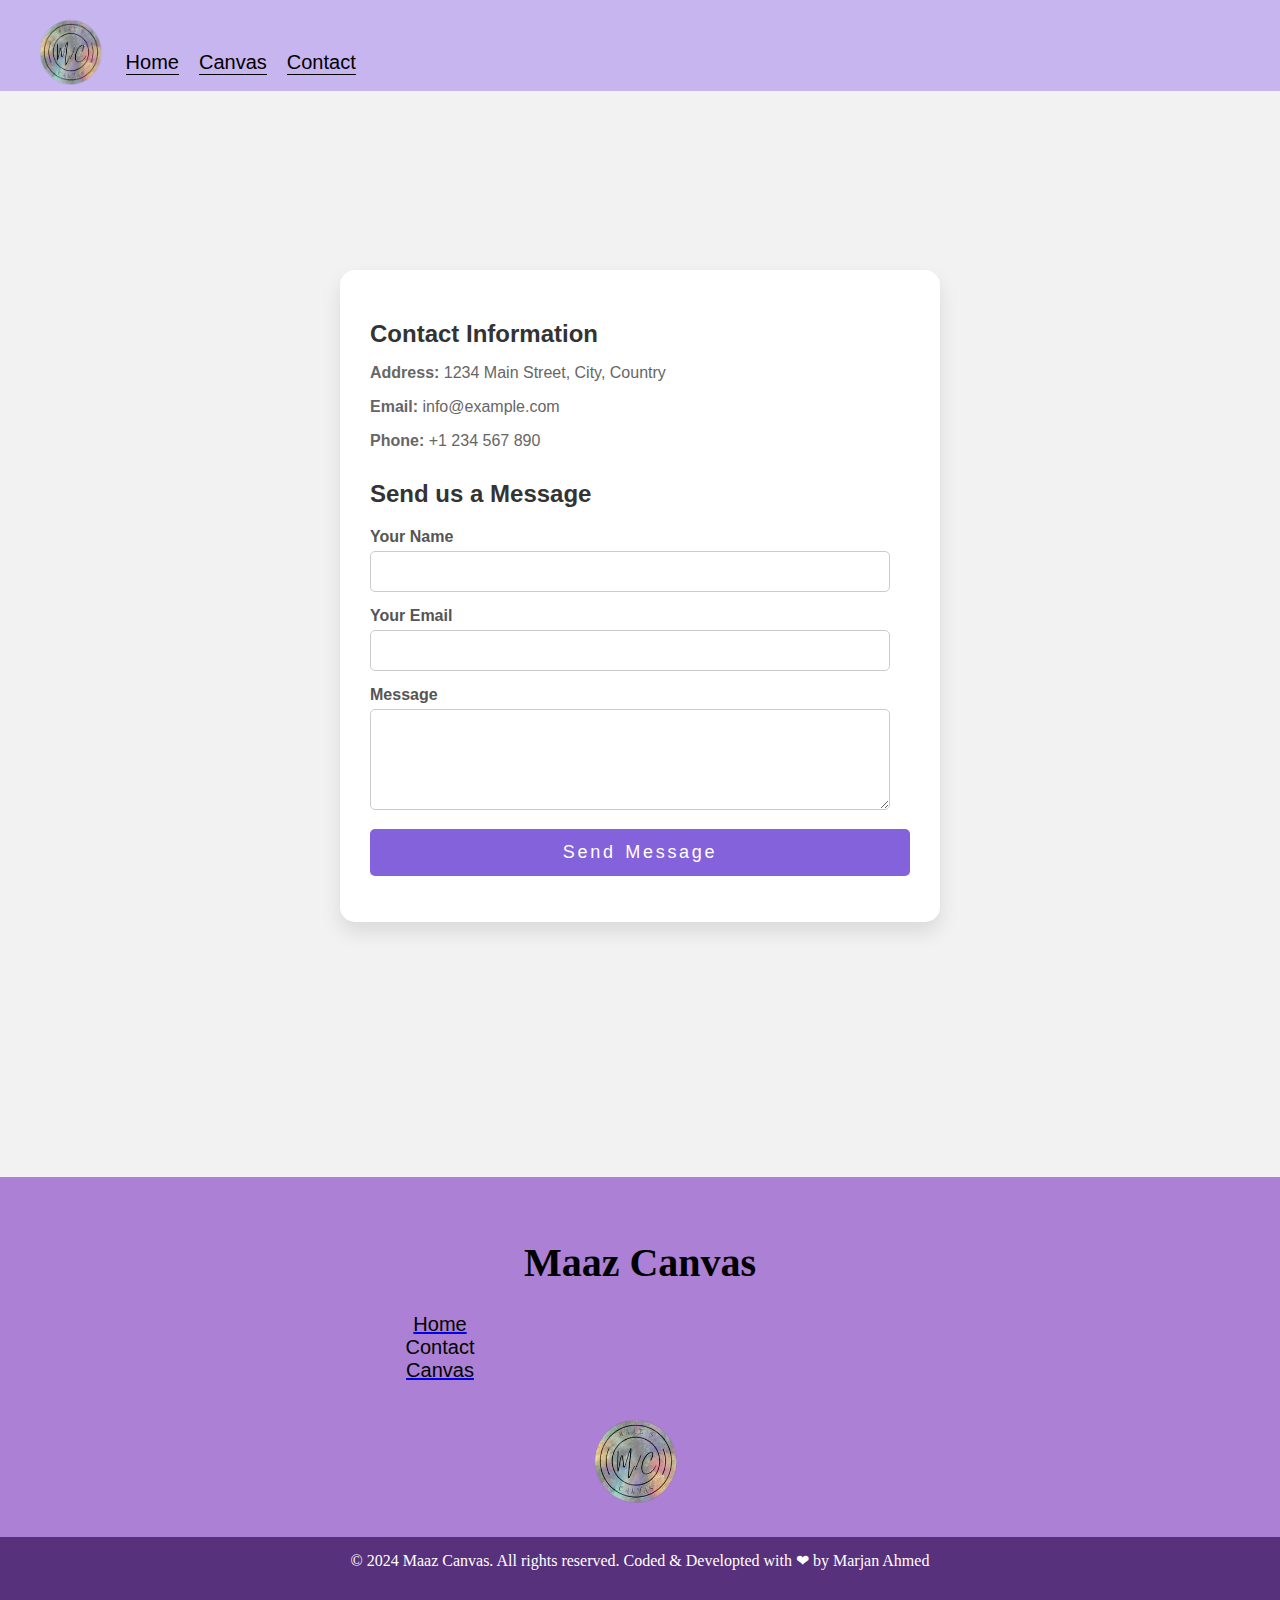
<file: contact/index.html>
<!DOCTYPE html>
<html lang="en">
<head>
    <meta charset="UTF-8">
    <meta name="viewport" content="width=device-width, initial-scale=1.0">
    <title>Contact Us</title>
    <link rel="icon" type="icon" href="image.png">
    <link rel="stylesheet" href="style.css">
    <link rel="stylesheet" href="https://cdnjs.cloudflare.com/ajax/libs/font-awesome/6.5.2/css/all.min.css" integrity="sha512-SnH5WK+bZxgPHs44uWIX+LLJAJ9/2PkPKZ5QiAj6Ta86w+fsb2TkcmfRyVX3pBnMFcV7oQPJkl9QevSCWr3W6A==" crossorigin="anonymous" referrerpolicy="no-referrer" />
</head>
<body>
    
    <div class="navbar">
        <img src="images/maaz_canvas_logo.png" alt="logo-img" id="logo-img">
        <div class="bar-icon" id="bar-icon">&#9776;</div>
        <ul class="nav-ul" id="nav-ul">
            <div class="cancel-icon" id="cancel-icon">&times;</div>
            <a href="https://maazcanvas.netlify.app"></a><li class="nav-li">Home</li>
            <a href="#canvas-sec"><li class="nav-li">Canvas</li></a>
            <a href="https://maazcanvas-contact.netlify.app/"><li class="nav-li">Contact</li></a>
        </ul>
    </div>


    <div class="contact-container">
        <div class="contact-info">
            <h2>Contact Information</h2>
            <p><strong>Address:</strong> 1234 Main Street, City, Country</p>
            <p><strong>Email:</strong> info@example.com</p>
            <p><strong>Phone:</strong> +1 234 567 890</p>
        </div>
        <form class="contact-form" action="https://formspree.io/f/xeojjvzj" method="post">
            <h2>Send us a Message</h2>
            <div class="form-row">
                <label for="name">Your Name</label>
                <input type="text" id="name" name="name" required>
            </div>
            <div class="form-row">
                <label for="email">Your Email</label>
                <input type="email" id="email" name="email" required>
            </div>
            <div class="form-row">
                <label for="message">Message</label>
                <textarea id="message" name="message" rows="5" required></textarea>
            </div>
            <button type="submit" id="send">Send Message</button>
            <p id="success"></p>
        </form>
    </div>

    <footer>
        <div class="container">
            <h1 id="footer-heading">Maaz Canvas</h1>
            <ul>
                
                <a href="https://maazcanvas.netlify.app"><li class="footer-li home">Home</li></a>
                <a href="https://maazcanvas-contact.netlify.app/"></a><li class="footer-li">Contact</li>
                <a href="#canvas-sec"><li class="footer-li">Canvas</li></a>
            </ul>

            <div class="social-media">
                <a id="fb" href="https://www.facebook.com/maaz.canvas.1" target="_blank"><i class="fa-brands fa-facebook"></i></a>
                <a id="insta" href="https://www.instagram.com/maazs_canvas/" target="_blank"><i class="fa-brands fa-instagram"></i></a>
                <a id="x" href="https://twitter.com/maaz_canvas" target="_blank"><i class="fa-brands fa-twitter"></i></a>
            </div>

            <div class="footer-logo">
                <img id="footer-logo" src="images/maaz_canvas_logo.png" alt="footer-logo">
            </div>

            <div class="copyright">
                <p id="cr-para">© 2024 Maaz Canvas. All rights reserved. Coded & Developted with ❤ by Marjan Ahmed</p>


        </div>

    </footer>

    <script src="script.js"></script>
</body>
</html>
</file>
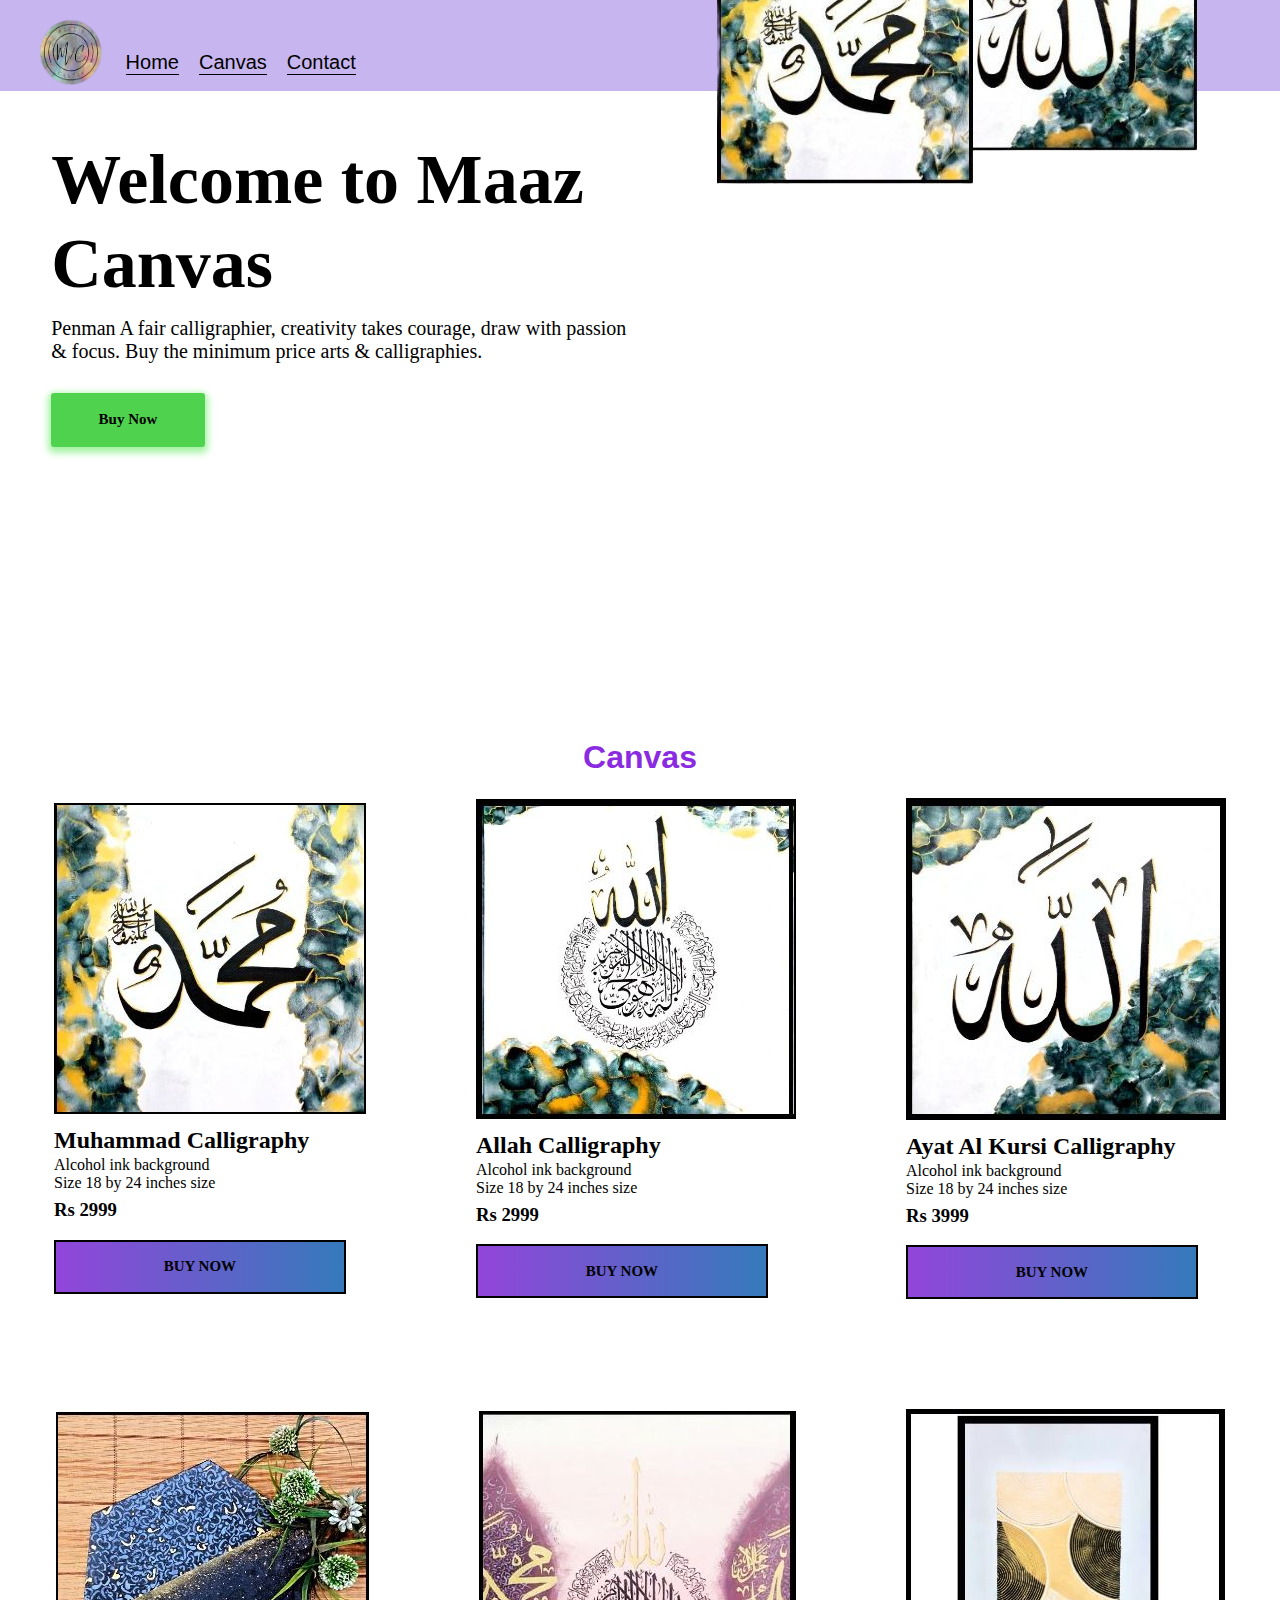
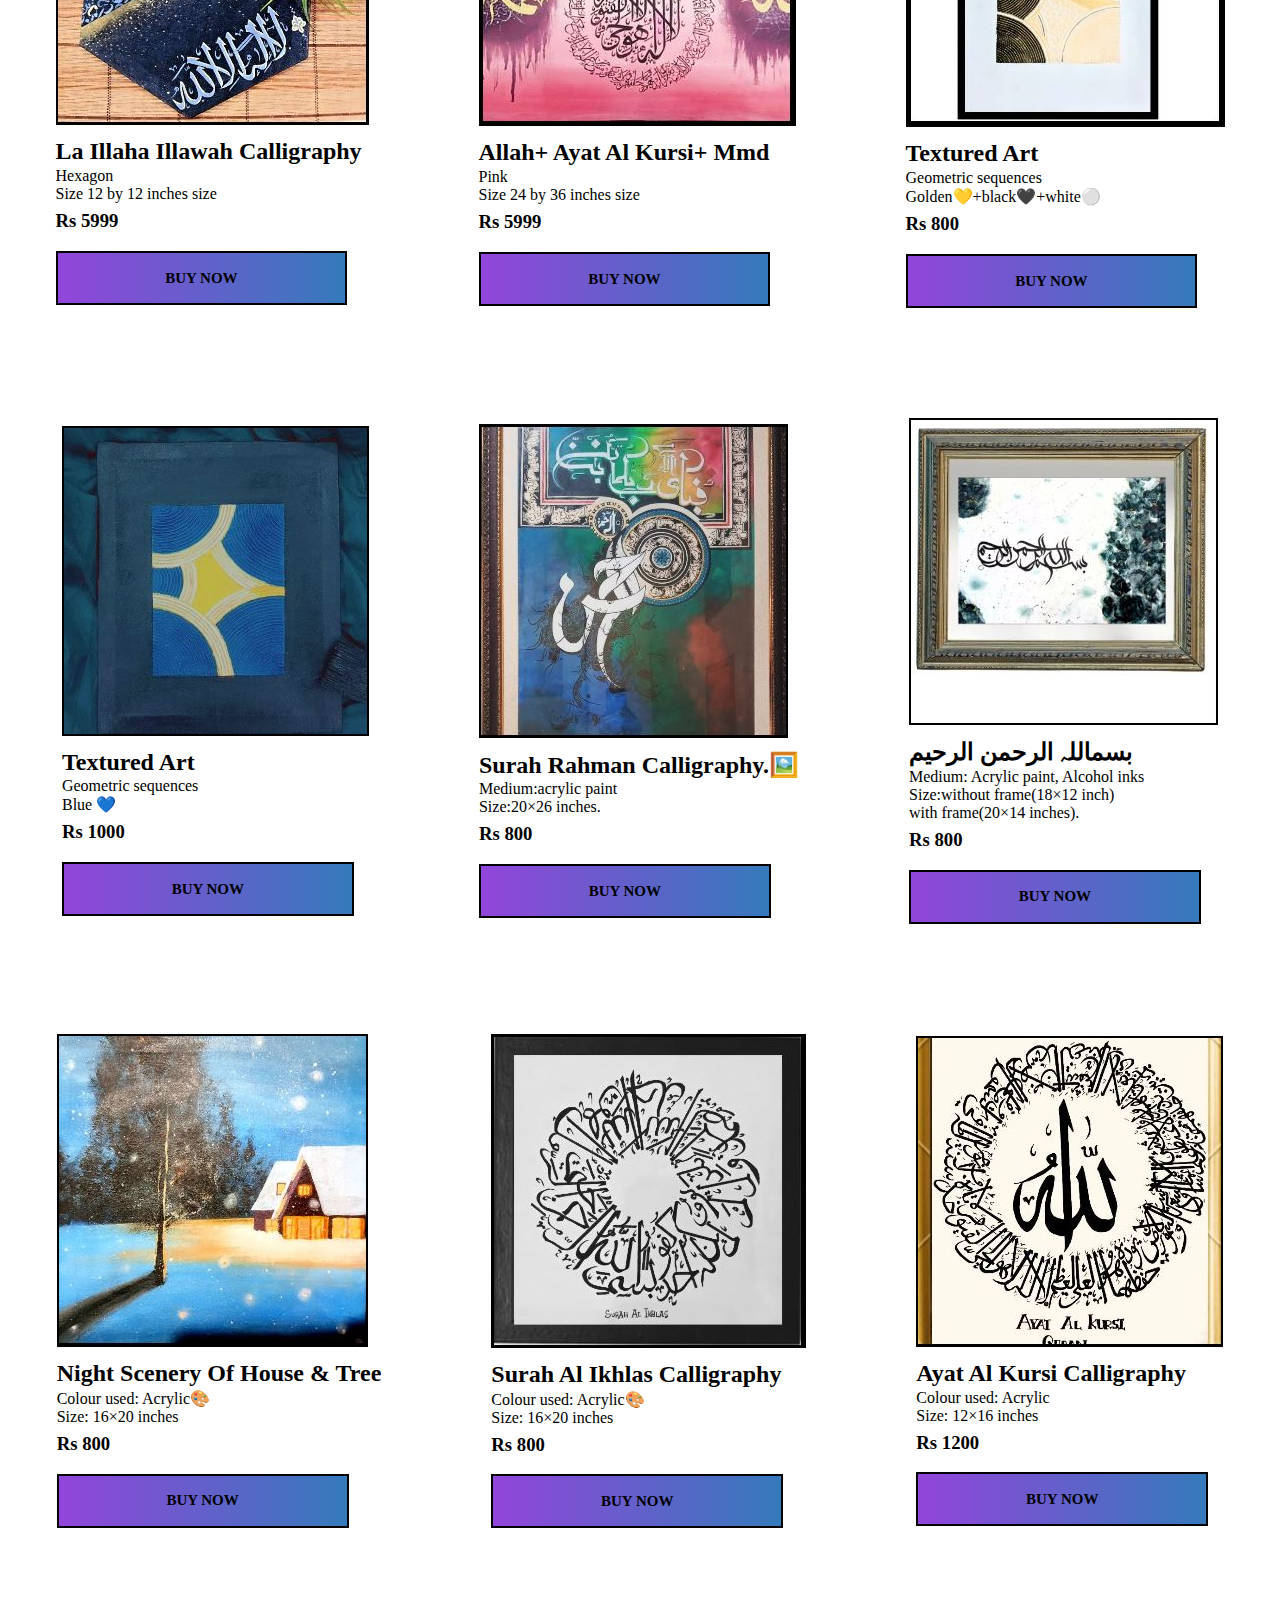
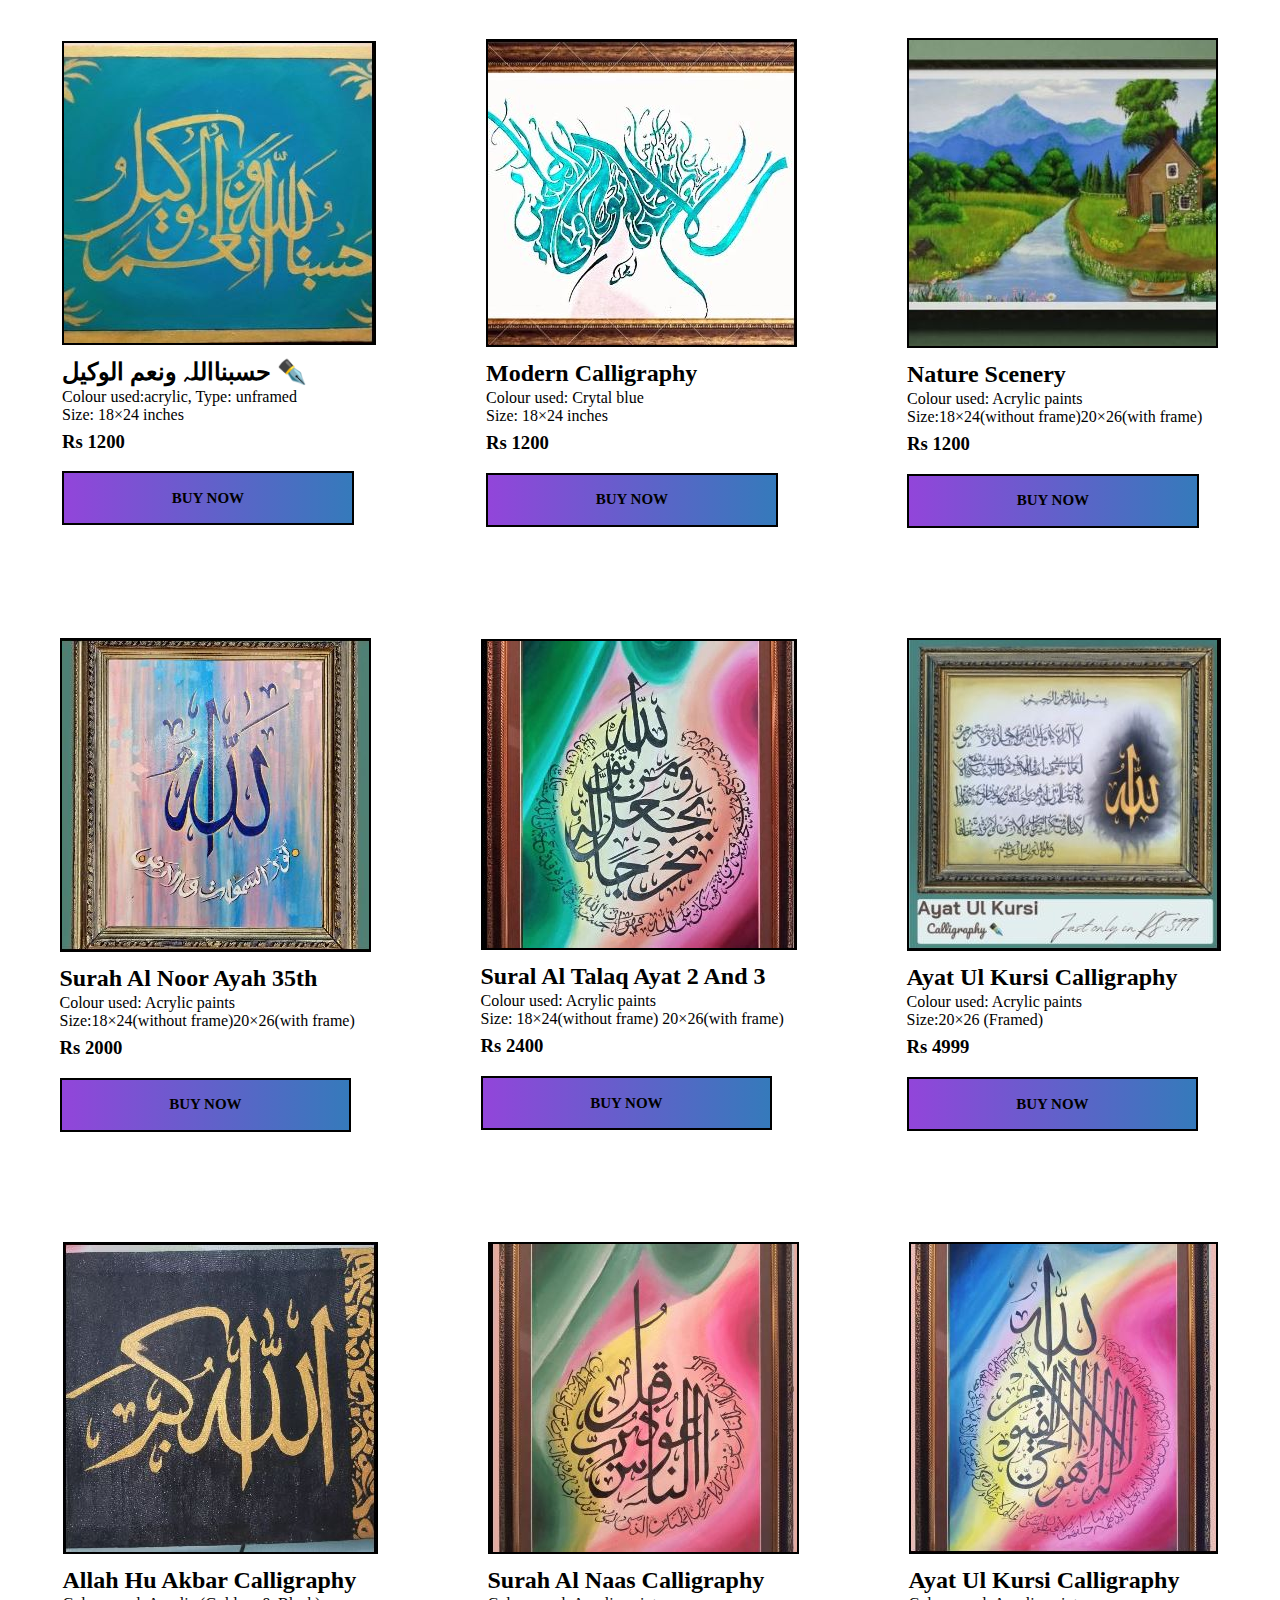
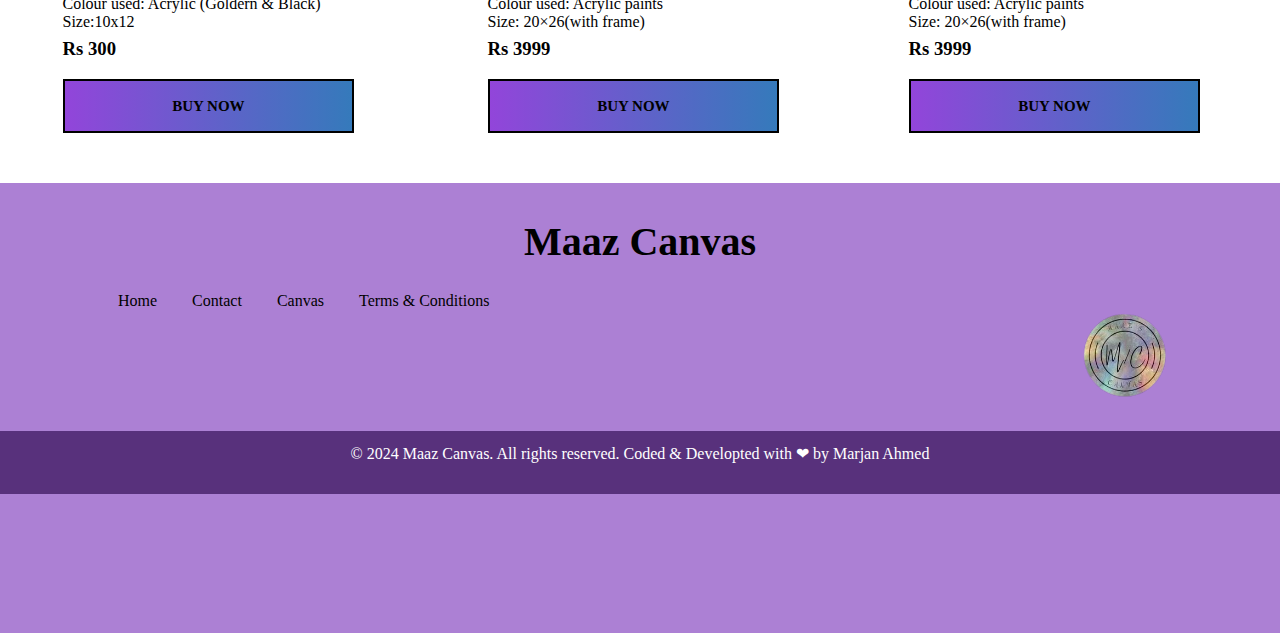
<file: home/index.html>
<!DOCTYPE html>
<html lang="en">
<head>
    <meta charset="UTF-8">
    <meta name="viewport" content="width=device-width, initial-scale=1.0">
    <link rel="stylesheet" href="https://cdnjs.cloudflare.com/ajax/libs/font-awesome/6.5.2/css/all.min.css" integrity="sha512-SnH5WK+bZxgPHs44uWIX+LLJAJ9/2PkPKZ5QiAj6Ta86w+fsb2TkcmfRyVX3pBnMFcV7oQPJkl9QevSCWr3W6A==" crossorigin="anonymous" referrerpolicy="no-referrer" />
    <link rel="stylesheet" href="style.css">
    <link rel="icon" type="icon" href="images/maaz_canvas_logo.png">
    <title>Maaz Canvas</title>
</head>
<body>

    <div class="navbar">
        <img src="images/maaz_canvas_logo.png" alt="logo-img" id="logo-img">
        <div class="bar-icon" id="bar-icon">&#9776;</div>
        <ul class="nav-ul" id="nav-ul">
            <div class="cancel-icon" id="cancel-icon">&times;</div>
            <a href="https://maazcanvas.netlify.app"></a><li class="nav-li">Home</li>
            <a href="#canvas-sec"><li class="nav-li">Canvas</li></a>
            <a href="https://maazcanvas-contact.netlify.app/"><li class="nav-li">Contact</li></a>
        </ul>
    </div>

    <script src="script.js"></script>
    

    <div class="main-body">
        <div class="main-content">
            <h1 class="main-heading">Welcome to Maaz Canvas</h1>
            <p class="main-para">
                Penman A fair calligraphier, creativity takes courage, draw with passion & focus. Buy the minimum price arts & calligraphies.
            </p>
            <a href="#canvas-sec"><button class="main-btn">Buy Now</button></a>
        
        <div class="right-content">
            <img src="images/calligraphy_wallpaper.png" alt="logo-img" id="frame-img">    
        </div>
    </div>
</div>

    <div id="canvas-sec">
        <h1 class="canva-heading">Canvas</h1>

        <div class="frames">

        <div class="frame1">
        <img id="frame" src="images/canva-1.JPG" alt="frame-1">
        <h2 id="title">Muhammad calligraphy</h2>
        <p id="desc">Alcohol ink background<br>Size 18 by 24 inches size</p>
        <h3 id="price">Rs 2999</h3>
        <a href="https://api.whatsapp.com/send/?phone=%2B923102744417&text=I%20have%20filled%20the%20payment%20form.%20I%20want%20to%20buy%20[calligraphy%20name]&type=phone_number&app_absent=0"><button class="frame-btn">Buy Now</button></a>
    </div>

        <div class="frame">
        <img id="frame" src="images/canva-2.JPG" alt="frame-2">
        <h2 id="title">Allah calligraphy</h2>
        <p id="desc">Alcohol ink background<br>Size 18 by 24 inches size</p>
        <h3 id="price">Rs 2999</h3>
        <a href="https://api.whatsapp.com/send/?phone=%2B923102744417&text=I%20have%20filled%20the%20payment%20form.%20I%20want%20to%20buy%20[calligraphy%20name]&type=phone_number&app_absent=0"><button class="frame-btn">Buy Now</button></a>
    </div>

    <div class="frame">
        <img id="frame" src="images/canva-3.JPG" alt="frame-3">
        <h2 id="title">Ayat al kursi calligraphy</h2>
        <p id="desc">Alcohol ink background<br>Size 18 by 24 inches size</p>
        <h3 id="price">Rs 3999</h3>
        <a href="https://api.whatsapp.com/send/?phone=%2B923102744417&text=I%20have%20filled%20the%20payment%20form.%20I%20want%20to%20buy%20[calligraphy%20name]&type=phone_number&app_absent=0"><button class="frame-btn">Buy Now</button></a>
    </div>

    <div class="frame">
        <img id="frame" src="images/canva-4.JPG" alt="frame-4">
        <h2 id="title">La illaha illawah calligraphy</h2>
        <p id="desc">Hexagon<br>Size 12 by 12 inches size</p>
        <h3 id="price">Rs 5999</h3>
        <a href="https://api.whatsapp.com/send/?phone=%2B923102744417&text=I%20have%20filled%20the%20payment%20form.%20I%20want%20to%20buy%20[calligraphy%20name]&type=phone_number&app_absent=0"><button class="frame-btn">Buy Now</button></a>
    </div>

    <div class="frame">
        <img id="frame" src="images/canva-5.JPG" alt="frame-5">
        <h2 id="title">Allah+ Ayat Al Kursi+ Mmd</h2>
        <p id="desc">Pink<br>Size 24 by 36 inches size</p>
        <h3 id="price">Rs 5999</h3>
        <a href="https://api.whatsapp.com/send/?phone=%2B923102744417&text=I%20have%20filled%20the%20payment%20form.%20I%20want%20to%20buy%20[calligraphy%20name]&type=phone_number&app_absent=0"><button class="frame-btn">Buy Now</button></a>
    </div>

    <div class="frame">
        <img id="frame" src="images/canva-6.JPG" alt="frame-6">
        <h2 id="title">Textured art</h2>
        <p id="desc">Geometric sequences<br>Golden💛+black🖤+white⚪</p>
        <h3 id="price">Rs 800</h3>
        <a href="https://api.whatsapp.com/send/?phone=%2B923102744417&text=I%20have%20filled%20the%20payment%20form.%20I%20want%20to%20buy%20[calligraphy%20name]&type=phone_number&app_absent=0"><button class="frame-btn">Buy Now</button></a>
    </div>

    <div class="frame">
        <img id="frame" src="images/canva-7.JPG" alt="frame-7">
        <h2 id="title">Textured art</h2>
        <p id="desc">Geometric sequences<br>Blue 💙</p>
        <h3 id="price">Rs 1000</h3>
        <a href="https://api.whatsapp.com/send/?phone=%2B923102744417&text=I%20have%20filled%20the%20payment%20form.%20I%20want%20to%20buy%20[calligraphy%20name]&type=phone_number&app_absent=0"><button class="frame-btn">Buy Now</button></a>
    </div>

    <div class="frame">
        <img id="frame" src="images/canva-8.JPG" alt="frame-8">
        <h2 id="title">Surah Rahman calligraphy.🖼️</h2>
        <p id="desc">Medium:acrylic paint<br>Size:20×26 inches.</p>
        <h3 id="price">Rs 800</h3>
        <a href="https://api.whatsapp.com/send/?phone=%2B923102744417&text=I%20have%20filled%20the%20payment%20form.%20I%20want%20to%20buy%20[calligraphy%20name]&type=phone_number&app_absent=0"><button class="frame-btn">Buy Now</button></a>
    </div>

    <div class="frame">
        <img id="frame" src="images/canva-9.JPG" alt="frame-9">
        <h2 id="title">بسماللہ الرحمن الرحیم</h2>
        <p id="desc">Medium: Acrylic paint, Alcohol inks<br>Size:without frame(18×12 inch)<br>with frame(20×14 inches).</p>
        <h3 id="price">Rs 800</h3>
        <a href="https://api.whatsapp.com/send/?phone=%2B923102744417&text=I%20have%20filled%20the%20payment%20form.%20I%20want%20to%20buy%20[calligraphy%20name]&type=phone_number&app_absent=0"><button class="frame-btn">Buy Now</button></a>
    </div>

    <div class="frame">
        <img id="frame" src="images/canva-10.JPG" alt="frame-10">
        <h2 id="title">Night scenery of house & tree</h2>
        <p id="desc">Colour used: Acrylic🎨<br>Size: 16×20 inches</p>
        <h3 id="price">Rs 800</h3>
        <a href="https://api.whatsapp.com/send/?phone=%2B923102744417&text=I%20have%20filled%20the%20payment%20form.%20I%20want%20to%20buy%20[calligraphy%20name]&type=phone_number&app_absent=0"><button class="frame-btn">Buy Now</button></a>
    </div>

    <div class="frame">
        <img id="frame" src="images/canva-11.JPG" alt="frame-11">
        <h2 id="title">Surah Al Ikhlas calligraphy</h2>
        <p id="desc">Colour used: Acrylic🎨<br>Size: 16×20 inches</p>
        <h3 id="price">Rs 800</h3>
        <a href="https://api.whatsapp.com/send/?phone=%2B923102744417&text=I%20have%20filled%20the%20payment%20form.%20I%20want%20to%20buy%20[calligraphy%20name]&type=phone_number&app_absent=0"><button class="frame-btn">Buy Now</button></a>
    </div>

    <div class="frame">
        <img id="frame" src="images/canva-12.JPG" alt="frame-12">
        <h2 id="title">Ayat Al kursi calligraphy</h2>
        <p id="desc">Colour used: Acrylic<br>Size: 12×16 inches</p>
        <h3 id="price">Rs 1200</h3>
        <a href="https://api.whatsapp.com/send/?phone=%2B923102744417&text=I%20have%20filled%20the%20payment%20form.%20I%20want%20to%20buy%20[calligraphy%20name]&type=phone_number&app_absent=0"><button class="frame-btn">Buy Now</button></a>
    </div>

    <div class="frame">
        <img id="frame" src="images/canva-13.JPG" alt="frame-13">
        <h2 id="title">حسبنااللہ ونعم الوکیل ✒️</h2>
        <p id="desc">Colour used:acrylic,
            Type: unframed<br>Size: 18×24 inches</p>
        <h3 id="price">Rs 1200</h3>
        <a href="https://api.whatsapp.com/send/?phone=%2B923102744417&text=I%20have%20filled%20the%20payment%20form.%20I%20want%20to%20buy%20[calligraphy%20name]&type=phone_number&app_absent=0"><button class="frame-btn">Buy Now</button></a>
    </div>

    <div class="frame">
        <img id="frame" src="images/canva-14.JPG" alt="frame-14">
        <h2 id="title">Modern calligraphy</h2>
        <p id="desc">Colour used: Crytal blue<br>Size: 18×24 inches</p>
        <h3 id="price">Rs 1200</h3>
        <a href="https://api.whatsapp.com/send/?phone=%2B923102744417&text=I%20have%20filled%20the%20payment%20form.%20I%20want%20to%20buy%20[calligraphy%20name]&type=phone_number&app_absent=0"><button class="frame-btn">Buy Now</button></a>
    </div>

    <div class="frame">
        <img id="frame" src="images/canva-15.JPG" alt="frame-15">
        <h2 id="title">Nature scenery</h2>
        <p id="desc">Colour used: Acrylic paints<br>Size:18×24(without frame)20×26(with frame)  </p>
        <h3 id="price">Rs 1200</h3>
        <a href="https://api.whatsapp.com/send/?phone=%2B923102744417&text=I%20have%20filled%20the%20payment%20form.%20I%20want%20to%20buy%20[calligraphy%20name]&type=phone_number&app_absent=0"><button class="frame-btn">Buy Now</button></a>
    </div>

    <div class="frame">
        <img id="frame" src="images/canva-16.JPG" alt="frame-16">
        <h2 id="title">surah Al Noor ayah 35th</h2>
        <p id="desc">Colour used: Acrylic paints<br>Size:18×24(without frame)20×26(with frame)  </p>
        <h3 id="price">Rs 2000</h3>
        <a href="https://api.whatsapp.com/send/?phone=%2B923102744417&text=I%20have%20filled%20the%20payment%20form.%20I%20want%20to%20buy%20[calligraphy%20name]&type=phone_number&app_absent=0"><button class="frame-btn">Buy Now</button></a>
    </div>

    <div class="frame">
        <img id="frame" src="images/canva-17.JPG" alt="frame-17">
        <h2 id="title">sural al Talaq ayat 2 and 3</h2>
        <p id="desc">Colour used: Acrylic paints<br>Size: 18×24(without frame) 20×26(with frame)</p>
        <h3 id="price">Rs 2400</h3>
        <a href="https://api.whatsapp.com/send/?phone=%2B923102744417&text=I%20have%20filled%20the%20payment%20form.%20I%20want%20to%20buy%20[calligraphy%20name]&type=phone_number&app_absent=0"><button class="frame-btn">Buy Now</button></a>
    </div>

    <div class="frame">
        <img id="frame" src="images/canva-18.JPG" alt="frame-18">
        <h2 id="title">Ayat Ul Kursi Calligraphy </h2>
        <p id="desc">Colour used: Acrylic paints<br>Size:20×26 (Framed)  </p>
        <h3 id="price">Rs 4999</h3>
        <a href="https://api.whatsapp.com/send/?phone=%2B923102744417&text=I%20have%20filled%20the%20payment%20form.%20I%20want%20to%20buy%20[calligraphy%20name]&type=phone_number&app_absent=0"><button class="frame-btn">Buy Now</button></a>
    </div>

    <div class="frame">
        <img id="frame" src="images/canva-19.JPG" alt="frame-19">
        <h2 id="title">allah hu akbar calligraphy</h2>
        <p id="desc">Colour used: Acrylic (Goldern & Black)<br>Size:10x12</p>
        <h3 id="price">Rs 300</h3>
        <a href="https://api.whatsapp.com/send/?phone=%2B923102744417&text=I%20have%20filled%20the%20payment%20form.%20I%20want%20to%20buy%20[calligraphy%20name]&type=phone_number&app_absent=0"><button class="frame-btn">Buy Now</button></a>
    </div>

    <div class="frame">
        <img id="frame" src="images/canva-20.JPG" alt="frame-20">
        <h2 id="title">Surah Al Naas calligraphy</h2>
        <p id="desc">Colour used: Acrylic paints<br>Size: 20×26(with frame)  </p>
        <h3 id="price">Rs 3999</h3>
        <a href="https://api.whatsapp.com/send/?phone=%2B923102744417&text=I%20have%20filled%20the%20payment%20form.%20I%20want%20to%20buy%20[calligraphy%20name]&type=phone_number&app_absent=0"><button class="frame-btn">Buy Now</button></a>
    </div>

    <div class="frame">
        <img id="frame" src="images/canva-21.JPG" alt="frame-21">
        <h2 id="title">Ayat Ul Kursi calligraphy</h2>
        <p id="desc">Colour used: Acrylic paints<br>Size: 20×26(with frame)  </p>
        <h3 id="price">Rs 3999</h3>
        <a href="https://api.whatsapp.com/send/?phone=%2B923102744417&text=I%20have%20filled%20the%20payment%20form.%20I%20want%20to%20buy%20[calligraphy%20name]&type=phone_number&app_absent=0"><button class="frame-btn">Buy Now</button></a>
    </div>
        </div>
        </div>

        <section>
            <footer>
                <div class="container">
                    <h1 id="footer-heading">Maaz Canvas</h1>
                    <ul>
                        
                        <a href="https://maazcanvas.netlify.app"><li style="margin-left: 10vw;" class="footer-li">Home</li></a>
                        <a href="https://maazcanvas-contact.netlify.app/"><li class="footer-li">Contact</li></a>
                        <a href="#canvas-sec"><li class="footer-li">Canvas</li></a>
                        <a href="#"><li class="footer-li">Terms & Conditions</li></a>
                    </ul>

                    <div class="social-media">
                        <a id="fb" href="https://www.facebook.com/maaz.canvas.1" target="_blank"><i class="fa-brands fa-facebook"></i></a>
                        <a id="insta" href="https://www.instagram.com/maazs_canvas/" target="_blank"><i class="fa-brands fa-instagram"></i></a>
                        <a id="x" href="https://twitter.com/maaz_canvas" target="_blank"><i class="fa-brands fa-twitter"></i></a>
                    </div>

                    <div class="footer-logo">
                        <img id="footer-logo" src="images/maaz_canvas_logo.png" alt="footer-logo">
                    </div>

                    <div class="copyright">
                        <p id="cr-para">© 2024 Maaz Canvas. All rights reserved. Coded & Developted with ❤ by Marjan Ahmed</p>
    

                </div>

            </footer>
        </section>

</body>
</html>
</file>
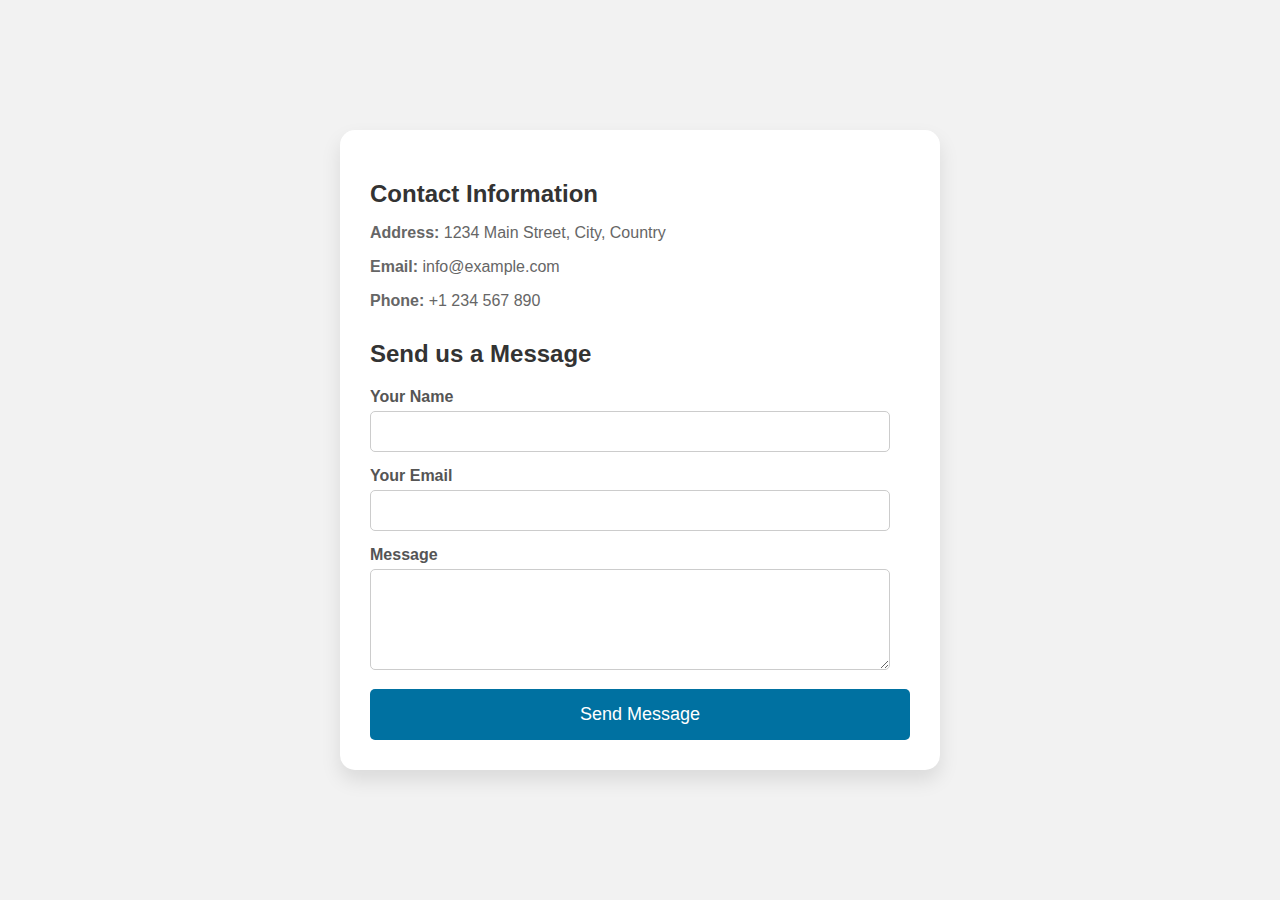
<file: contact/contact.html>
<!DOCTYPE html>
<html lang="en">
<head>
    <meta charset="UTF-8">
    <meta name="viewport" content="width=device-width, initial-scale=1.0">
    <title>Contact Us</title>
    <link rel="stylesheet" href="contact.css">
</head>
<body>
    <div class="contact-container">
        <div class="contact-info">
            <h2>Contact Information</h2>
            <p><strong>Address:</strong> 1234 Main Street, City, Country</p>
            <p><strong>Email:</strong> info@example.com</p>
            <p><strong>Phone:</strong> +1 234 567 890</p>
        </div>
        <form class="contact-form" action="mailto: marjanahmed.dev@gmail.com" method="post">
            <h2>Send us a Message</h2>
            <div class="form-row">
                <label for="name">Your Name</label>
                <input type="text" id="name" name="name" required>
            </div>
            <div class="form-row">
                <label for="email">Your Email</label>
                <input type="email" id="email" name="email" required>
            </div>
            <div class="form-row">
                <label for="message">Message</label>
                <textarea id="message" name="message" rows="5" required></textarea>
            </div>
            <a href="mailto: marjanahmed.dev@gmail.com"><button type="submit">Send Message</button></a>
        </form>
    </div>
</body>
</html>
</file>
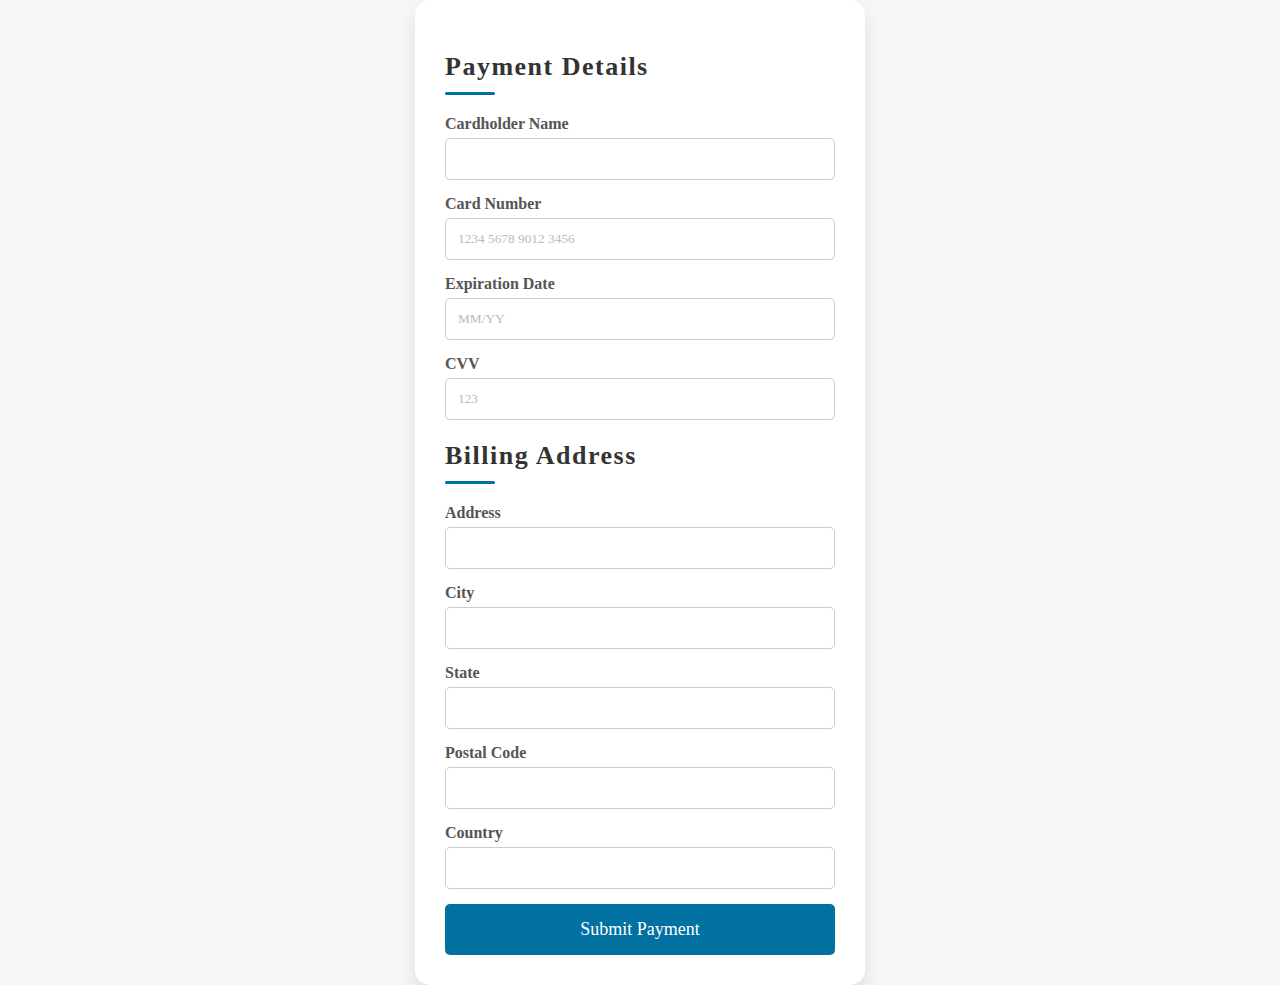
<file: payment/payment_form.html>
<!DOCTYPE html>
<html lang="en">
<head>
    <meta charset="UTF-8">
    <meta name="viewport" content="width=device-width, initial-scale=1.0">
    <title>Payment</title>
    <link rel="stylesheet" href="payment_form.css">
</head>
<body>



    <form class="payment-form" action="https://wa.me/+923102744417" method="post">
        <h2>Payment Details</h2>
        <div class="form-row">
            <label for="cardholder-name">Cardholder Name</label>
            <input type="text" id="cardholder-name" name="cardholder-name" required>
        </div>
        <div class="form-row">
            <label for="card-number">Card Number</label>
            <input type="text" id="card-number" name="card-number" required maxlength="19" placeholder="1234 5678 9012 3456">
        </div>
        <div class="form-row">
            <label for="expiry-date">Expiration Date</label>
            <input type="text" id="expiry-date" name="expiry-date" required placeholder="MM/YY" pattern="\d{2}/\d{2}">
        </div>
        <div class="form-row">
            <label for="cvv">CVV</label>
            <input type="text" id="cvv" name="cvv" required pattern="\d{3,4}" maxlength="4" placeholder="123">
        </div>
        <h2>Billing Address</h2>
        <div class="form-row">
            <label for="billing-address">Address</label>
            <input type="text" id="billing-address" name="billing-address" required>
        </div>
        <div class="form-row">
            <label for="billing-city">City</label>
            <input type="text" id="billing-city" name="billing-city" required>
        </div>
        <div class="form-row">
            <label for="billing-state">State</label>
            <input type="text" id="billing-state" name="billing-state" required>
        </div>
        <div class="form-row">
            <label for="billing-zip">Postal Code</label>
            <input type="text" id="billing-zip" name="billing-zip" required pattern="\d{5}" maxlength="5">
        </div>
        <div class="form-row">
            <label for="billing-country">Country</label>
            <input type="text" id="billing-country" name="billing-country" required>
        </div>
        <a href="https://wa.me/+923102744417"><button id="submit" type="submit" >Submit Payment</button></a>
    </form>
</body>
</html>
</file>
<file: contact/style.css>
body {
    font-family: 'jost', sans-serif;
    background-color: #f2f2f2;
    margin: 0;
    padding: 0;
    display: flex;
    justify-content: center;
    align-items: center;
    height: 100vh;
}


.nav-li {
    list-style-type: none;
    float: left;
    font-size: 20px;
    margin-top: 14%;
    margin-left: 20px;
    color: black;
}

.nav-li:hover {
    transform: translateY(-5px);
    cursor: pointer;
    transition: 0.5s;
    border-bottom: 5px solid black;
}

.nav-li:not(:hover) {
    transition: 0.2s;
    border-bottom: 0.1px solid black;
}

ul {
    margin-left: -50px;
}

.navbar {
    position: absolute;
    top: 0;
    display: flex;
    height: 100%;
    width: 100%;
    height: 17vh;
    background-color: rgb(199, 181, 240);
    font-family: jost, sans-serif;
    height: auto;
}

#logo-img {
    width: 90px;
    height: 70px;
    margin-top: 1.3%;
    margin-left: 2vw;
    display: inline-block;
}


.bar-icon {
    display: none;
    font-size: 30px;
    cursor: pointer;
    margin-left: auto;
    padding-right: 20px;
}


.cancel-icon {
    display: none;
    font-size: 50px;
    cursor: pointer;
    position: absolute;
    top: 10px;
    right: 10px;
}






.contact-container {
    background: #fff;
    padding: 30px;
    border-radius: 15px;
    box-shadow: 0 10px 20px rgba(0, 0, 0, 0.1);
    width: 100%;
    max-width: 600px;
    margin: auto;
    margin-top: 30vh;
    box-sizing: border-box;
}

.contact-info {
    margin-bottom: 30px;
}

.contact-info h2 {
    color: #333;
    font-size: 24px;
    margin-bottom: 15px;
}

.contact-info p {
    color: #666;
    margin-bottom: 10px;
}

.contact-form h2 {
    color: #333;
    font-size: 24px;
    margin-bottom: 20px;
}

.contact-form .form-row {
    margin-bottom: 15px;
}

.contact-form label {
    color: #555;
    font-weight: bold;
    display: block;
    margin-bottom: 5px;
}

.contact-form input[type="text"],
.contact-form input[type="email"],
.contact-form textarea {
    width: calc(100% - 20px);
    padding: 12px;
    border: 1px solid #ccc;
    border-radius: 5px;
    box-sizing: border-box;
    transition: border-color 0.3s ease;
}

.contact-form input[type="text"]:focus,
.contact-form input[type="email"]:focus,
.contact-form textarea:focus {
    border-color: #66afe9;
    outline: none;
}

.contact-form textarea {
    resize: vertical; /* Allow vertical resize */
}

.contact-form button {
    width: 100%;
    padding: 13px;
    background-color: #8362db;
    border: none;
    border-radius: 5px;
    color: white;
    font-size: 18px;
    font-family: jost, sans-serif;
    font-weight: 300;
    letter-spacing: 0.15em;
    word-spacing: 2px;
    cursor: pointer;
    transition: background-color 0.3s ease;
}

.contact-form button:hover {
    background-image: linear-gradient(90deg, rgb(102, 41, 160), rgb(41, 110, 175));
    border-radius: 50px;
    transition: 0.3s;  
    font-weight: 700;
}
.contact-form button:not(:hover){
    transition: 0.3s;
}

.container {
    position: absolute;
    bottom: -700px;
    right: 0;
    left: 0;
    width: 100%;
    background-color: rgb(172, 128, 212);
}

#footer-heading {
    font-family: jost, 'sans-serif';
    font-size: 40px;
    text-align: center;
    padding-top: 35px;
}

.footer-li {
    display: flex;
    flex-direction: row;
    flex-wrap: wrap;
    justify-content: center;
    align-items: center;
    gap: 20px;
    max-width: 900px;
    font-size: 20px;
    text-decoration: none;
    color: black;
    text-transform: none;
}

a .footer-li{
    text-decoration: none;
}

.footer-li:hover {
    border-bottom: 2px solid black;
    transition: 0.2s;
    transform: translateY(-4px);
}

.social-media {
    display: flex;
    flex-direction: row;
    flex-wrap: wrap;
    justify-content: center;
    align-items: center;
    gap: 20px;
    max-width: 900px;
    font-size: 30px;
    text-decoration: none;
}

#fb {
    color: rgb(83, 32, 131);
}

#x,
#insta,
#fb {
    animation-name: animate;
    animation-duration: 1s;
    animation-direction: alternate;
    animation-iteration-count: infinite;
}

i {
    color: rgb(83, 32, 131);
}

#footer-logo {
    width: 120px;
    height: 90px;
    margin-left: 45vw;
    margin-top: 2vh;
}

@keyframes animate {
    0% {
        transform: translateY(0px);
        transform: matrix(0px);
    }
    100% {
        transform: translateY(-10px);
        transform: matrix(10px);
    }
}

.copyright {
    text-align: center;
    width: 100%;
    height: 7vh;
    background: rgb(88, 49, 124);
}

#cr-para {
    padding-top: 1.5vh;
    margin-top: 3vh;
    font-family: jost;
    color: white;
}

@media screen and (max-width: 600px) {

    body{
        font-family: jost;
        margin: 0;
        padding: 0;
        width: 100%;
        overflow-x: hidden;}

    .bar-icon {
        display: block;
        margin-left: 37vw;
        padding-top: 25px;
    }

    .cancel-icon {
        display: block;
    }

    #logo-img {
        width: 60px;
        height: 50px;
        margin-top: 10px;
        margin-left: 5px;
    }
    .navbar {
        flex-direction: row;
        justify-content: space-between;
        align-items: center;
        height: auto;
        padding: 10px;
        width: 100%;
    }
    .nav-ul {
        display: none;
        position: fixed;
        right: 0;
        top: 0;
        height: 100%;
        width: 200px;
        background-color: rgb(199, 181, 240);
        flex-direction: column;
        justify-content: center;
        align-items: center;
        transition: 0.3s;
        padding: 0;
        margin: 0;
    }
    .nav-ul.show {
        display: flex;
    }
    .nav-li {
        float: none;
        margin: 12px 0;
        text-decoration: none;
        font-family: jost;
        font-size: 18px;
    }
    .contact-container {
        background: #fff;
        padding: 30px;
        border-radius: 15px;
        box-shadow: 0 10px 20px rgba(0, 0, 0, 0.1);
        width: 100%;
        max-width: 600px;
        margin: auto;
        margin-top: 18vh;
        box-sizing: border-box;
    }
    .footer-li {
        display: flex;
        flex-direction: row;
        flex-wrap: wrap;
        list-style-type: none;
        font-family: jost;
        font-weight: 500;
        color: black;
    }
    #footer-logo{
        display: block;
        margin-left: auto;
        margin-right: auto;
    }
}

@media (max-width: 768px) {
    .contact-container {
        padding: 20px;
        border-radius: 10px;
    }
}
</file>
<file: home/style.css>
* {
    box-sizing: border-box;
    scroll-behavior: smooth;
}

body{
    margin: 0;
    padding: 0;
    width: 100%;
    overflow-x: hidden;
}


.nav-li {
    list-style-type: none;
    float: left;
    font-size: 20px;
    margin-top: 14%;
    margin-left: 20px;
    color: black;
}

.nav-li:hover {
    transform: translateY(-5px);
    cursor: pointer;
    transition: 0.5s;
    border-bottom: 5px solid black;
}

.nav-li:not(:hover) {
    transition: 0.2s;
    border-bottom: 0.1px solid black;
}

ul {
    margin-left: -50px;
}

.navbar {
    display: flex;
    height: 100%;
    width: 100%;
    height: 17vh;
    background-color: rgb(199, 181, 240);
    font-family: jost, sans-serif;
    height: auto;
}

#logo-img {
    width: 90px;
    height: 70px;
    margin-top: 1.3%;
    margin-left: 2vw;
    display: inline-block;
}

.bar-icon {
    display: none;
    font-size: 30px;
    cursor: pointer;
    margin-left: auto;
    padding-right: 20px;
}


.cancel-icon {
    display: none;
    font-size: 50px;
    cursor: pointer;
    position: absolute;
    top: 10px;
    right: 10px;
}


.main-body {
    width: 100%;
    height: 60vh;
}

.main-content {
    width: 50vw;
    height: 60vh;
}

.main-heading {
    font-family: jost;
    font-size: 70px;
    padding-left: 4vw;
    line-height: 1.2;
}

.main-para {
    font-family: jost;
    font-size: 20px;
    margin-top: -4vh;
    padding-left: 4vw;
}

.main-btn {
    margin-left: 4vw;
    margin-top: 10px;
    width: 12vw;
    height: 6vh;
    font-family: jost;
    font-size: 15px;
    font-weight: 900;
    background-color: rgb(79, 211, 79);
    border: none;
    box-shadow: 0px 3px 7px 3px rgb(166, 243, 166);
    border-radius: 3px;
    color: black;
}

.main-btn:hover {
    background: rgb(57, 184, 57);
    transition: 0.2s;
    transform: translateY(-5px);
    box-shadow: 0px 3px 7px 3px green;
    border: none;
}

.right-content {
    width: 50vw;
    height: 60vh;
    margin-left: 50vw;
    margin-top: -50vh;
}

#frame-img {
    margin-left: 6vw;
    margin-top: -29vh;
}

#canvas-sec {
    width: 100%;
    transition: 0.3s;
    margin-top: -30px;
}

.canva-heading {
    text-align: center;
    padding-top: 70px;
    font-family: sans-serif;
    color: blueviolet;
}

.frames {
    display: flex;
    flex-direction: row;
    flex-wrap: wrap;
    justify-content: center;
    align-items: center;
    gap: 110px;
    max-width: 1400px;
}


#frame,
#title,
#desc,
#price {
    font-family: jost, 'sans-serif';
}

#frame {
    border: 2px solid black;
}

#title {
    margin-top: 1vh;
    text-transform: capitalize;
}

#desc {
    margin-top: -2vh;
}

#price {
    margin-top: -1vh;
}

.frame-btn {
    text-transform: uppercase;
    font-family: jost;
    font-size: 15px;
    font-weight: 900;
    border: 2px solid black;
    width: 22.8vw;
    height: 6vh;
    background-image: linear-gradient(90deg, rgb(146, 69, 218), rgb(53, 122, 187));
}

.frame-btn:hover {
    color: white;
    transition: 0.2s;
    border: none;
    box-shadow: 0px 0px 5px 3px rgb(180, 180, 180);
    border-radius: 20px;
}

a{
    text-decoration: none;
}

.container {
    width: 100%;
    height: 50vh;
    margin-top: 50px;
    background-color: rgb(172, 128, 212);
}

#footer-heading {
    font-family: jost, 'sans-serif';
    font-size: 40px;
    text-align: center;
    padding-top: 35px;
}

.footer-li {
    float: left;
    list-style-type: none;
    margin-left: 35px;
    font-family: jost;
    font-weight: 500;
    color: black;
}

.footer-li:hover {
    border-bottom: 2px solid black;
    transition: 0.2s;
    transform: translateY(-4px);
}

.social-media {
    display: flex;
    flex-direction: row;
    flex-wrap: wrap;
    justify-content: center;
    align-items: center;
    gap: 20px;
    max-width: 900px;
    font-size: 30px;
}

#fb {
    color: rgb(83, 32, 131);
}

#x,
#insta,
#fb {
    animation-name: animate;
    animation-duration: 1s;
    animation-direction: alternate;
    animation-iteration-count: infinite;
}

i {
    color: rgb(83, 32, 131);
}

#footer-logo {
    width: 120px;
    height: 90px;
    margin-left: 45vw;
    margin-top: 2vh;
}

@keyframes animate {
    0% {
        transform: translateY(0px);
        transform: matrix(0px);
    }
    100% {
        transform: translateY(-10px);
        transform: matrix(10px);
    }
}

.copyright {
    text-align: center;
    width: 100%;
    height: 7vh;
    background: rgb(88, 49, 124);
}

#cr-para {
    padding-top: 1.5vh;
    margin-top: 3vh;
    font-family: jost;
    color: white;
}

@media screen and (max-width: 600px) {

    body{
        font-family: jost;
        margin: 0;
        padding: 0;
        width: 100%;
        overflow-x: hidden;}

    .bar-icon {
        display: block;
        margin-left: 37vw;
    }

    .cancel-icon {
        display: block;
    }

    #logo-img {
        width: 60px;
        height: 50px;
        margin-top: 10px;
        margin-left: 5px;
    }
    .navbar {
        flex-direction: row;
        justify-content: space-between;
        align-items: center;
        height: auto;
        padding: 10px;
        width: 100%;
    }
    .nav-ul {
        display: none;
        position: fixed;
        right: 0;
        top: 0;
        height: 100%;
        width: 200px;
        background-color: rgb(199, 181, 240);
        flex-direction: column;
        justify-content: center;
        align-items: center;
        transition: 0.3s;
        padding: 0;
        margin: 0;
    }
    .nav-ul.show {
        display: flex;
    }
    .nav-li {
        float: none;
        margin: 12px 0;
        text-decoration: none;
        font-family: jost;
        font-size: 18px;
    }
    .main-heading {
        font-size: 40px;
        padding-left: 2vw;
        margin-left: 5vw;
    }
    .main-para {
        width: 110%;
        font-size: 16px;
        padding-left: 2vw;
        padding-top: 20px;
        margin-left: 5vw;
    }
    .main-btn {
        width: 80%;
        margin: 10px auto;
        margin-left: 10vw;
    }
    .right-content {
        width: 100%;
        margin-top: 15vh;
        text-align: center;
        margin-left: 20vw;
    }
    #frame-img {
        width: 100%;
        margin: 0 auto;
        margin-left: 20vw;
    }

    .canva-heading{
        margin-top: 135px;
    }

    .frames {
        gap: 20px;
    }
    .frame-btn {
        background-color: rgb(166, 119, 209);
        width: 80%;
        display: block;
        margin-left: auto;
        margin-right: auto;
    }
    #frame,
    #title,
    #desc,
    #price {
    font-family: jost, 'sans-serif';
    margin: 7px;
    margin-left: 20px;
}
.container {
    padding: 12px 0;
    height: 51vh;
}

#footer-heading {
    font-size: 35px;
    margin-top: 2vh;
}

.footer-li {
    font-size: 12px;

}

.footer-li a {
    font-size: 12px;
}

.social-media {
    margin-top: 90px;
}

.social-media a {
    font-size: 24px;
}

#footer-logo {
    width: 90px;
    height: 70px;
    margin-right: auto;
    margin-left: auto;
    display: block;
}

.copyright{
    padding: 20px;
    margin-top: 29px;
    margin-top: 2vh;
    height: 8vh;
    margin-bottom: -35px;
}

#cr-para {
    font-size: 13px;
    margin-top: -16px;
    
}
}

@media screen and (max-width: 768px) {

    body{font-family: jost;}

    .navbar {
        height: 15vh;
        padding-right: 3vw;
    }
    #logo-img {
        width: 80px;
        height: 60px;
        margin-top: 15px;
        margin-left: 10px;
    }
    .nav-li {
        float: left;
        font-size: 18px;
        margin-top: 10%;
        margin-left: 15px;
    }
    .main-content {
        width: 80vw;
    }
    .main-heading {
        font-size: 50px;
        padding-left: 3vw;
    }
    .main-para {
        font-size: 18px;
        padding-left: 3vw;
    }
    .main-btn {
        width: 50%;
    }
    .right-content {
        width: 80vw;
        margin-left: 0;
    }
    #frame-img {
        margin-top: -25vh;
        margin-left: 11vw;
    }
    .frames {
        gap: 50px;
    }
    .frame-btn {
        width: 60%;
    }

    #canvas-sec{
        margin-top: 4vh;
    }
    .footer-li {
        margin-left: 25px;
        font-size: 16px;
    }
}

.nav-ul.show {
    right: 0;
}
</file>
<file: contact/contact.css>
body {
    font-family: 'jost', sans-serif;
    background-color: #f2f2f2;
    margin: 0;
    padding: 0;
    display: flex;
    justify-content: center;
    align-items: center;
    height: 100vh;
}

.contact-container {
    background: #fff;
    padding: 30px;
    border-radius: 15px;
    box-shadow: 0 10px 20px rgba(0, 0, 0, 0.1);
    width: 100%;
    max-width: 600px;
    margin: auto;
    box-sizing: border-box;
}

.contact-info {
    margin-bottom: 30px;
}

.contact-info h2 {
    color: #333;
    font-size: 24px;
    margin-bottom: 15px;
}

.contact-info p {
    color: #666;
    margin-bottom: 10px;
}

.contact-form h2 {
    color: #333;
    font-size: 24px;
    margin-bottom: 20px;
}

.contact-form .form-row {
    margin-bottom: 15px;
}

.contact-form label {
    color: #555;
    font-weight: bold;
    display: block;
    margin-bottom: 5px;
}

.contact-form input[type="text"],
.contact-form input[type="email"],
.contact-form textarea {
    width: calc(100% - 20px);
    padding: 12px;
    border: 1px solid #ccc;
    border-radius: 5px;
    box-sizing: border-box;
    transition: border-color 0.3s ease;
}

.contact-form input[type="text"]:focus,
.contact-form input[type="email"]:focus,
.contact-form textarea:focus {
    border-color: #66afe9;
    outline: none;
}

.contact-form textarea {
    resize: vertical; /* Allow vertical resize */
}

.contact-form button {
    width: 100%;
    padding: 15px;
    background-color: #0071a1;
    border: none;
    border-radius: 5px;
    color: white;
    font-size: 18px;
    cursor: pointer;
    transition: background-color 0.3s ease;
}

.contact-form button:hover {
    background-color: #005f87;
}

@media (max-width: 768px) {
    .contact-container {
        padding: 20px;
        border-radius: 10px;
    }
}
</file>
<file: payment/payment_form.css>
body {
    font-family: 'jost', sans-serif;
    background-color: #f7f7f7;
    margin: 0;
    padding: 0;
    display: flex;
    justify-content: center;
    align-items: center;
    height: 100vh;
}



.payment-form {
    background: #fff;
    font-family: jost;
    padding: 30px;
    border-radius: 15px;
    box-shadow: 0 10px 20px rgba(0, 0, 0, 0.1);
    width: 100%;
    max-width: 450px;
    margin: auto;
    box-sizing: border-box;
    transition: transform 0.3s ease;
}

.payment-form:hover {
    transform: translateY(-10px);
}

.payment-form h2 {
    margin-bottom: 20px;
    letter-spacing: 1.5px;
    font-size: 26px;
    color: #333;
    position: relative;
}

.payment-form h2::after {
    content: '';
    display: block;
    width: 50px;
    height: 3px;
    background: #0071a1;
    margin-top: 10px;
    border-radius: 2px;
}

.payment-form .form-row {
    margin-bottom: 15px;
    position: relative;
}

.payment-form label {
    display: block;
    margin-bottom: 5px;
    font-weight: bold;
    color: #555;
}

.payment-form input {
    width: 100%;
    font-family: jost;
    padding: 12px;
    border: 1px solid #ccc;
    border-radius: 5px;
    box-sizing: border-box;
    transition: border-color 0.3s ease, box-shadow 0.3s ease;
}

.payment-form input:focus {
    border-color: #0071a1;
    box-shadow: 0 0 8px rgba(0, 113, 161, 0.2);
    outline: none;
}

.payment-form input::placeholder {
    color: #bbb;
    transition: color 0.3s ease;
}

.payment-form input:focus::placeholder {
    color: #999;
    font-family: jost;
}

.payment-form button {
    width: 100%;
    padding: 15px;
    background-color: #0071a1;
    border: none;
    border-radius: 5px;
    color: white;
    font-size: 18px;
    cursor: pointer;
    transition: background-color 0.3s ease, transform 0.3s ease;
    font-family: poppins;
}

.payment-form button:hover {
    background-color: #005f87;
    transform: translateY(-2px);
}

.payment-form button:active {
    transform: translateY(1px);
    background-color: #004f71;
}
</file>
